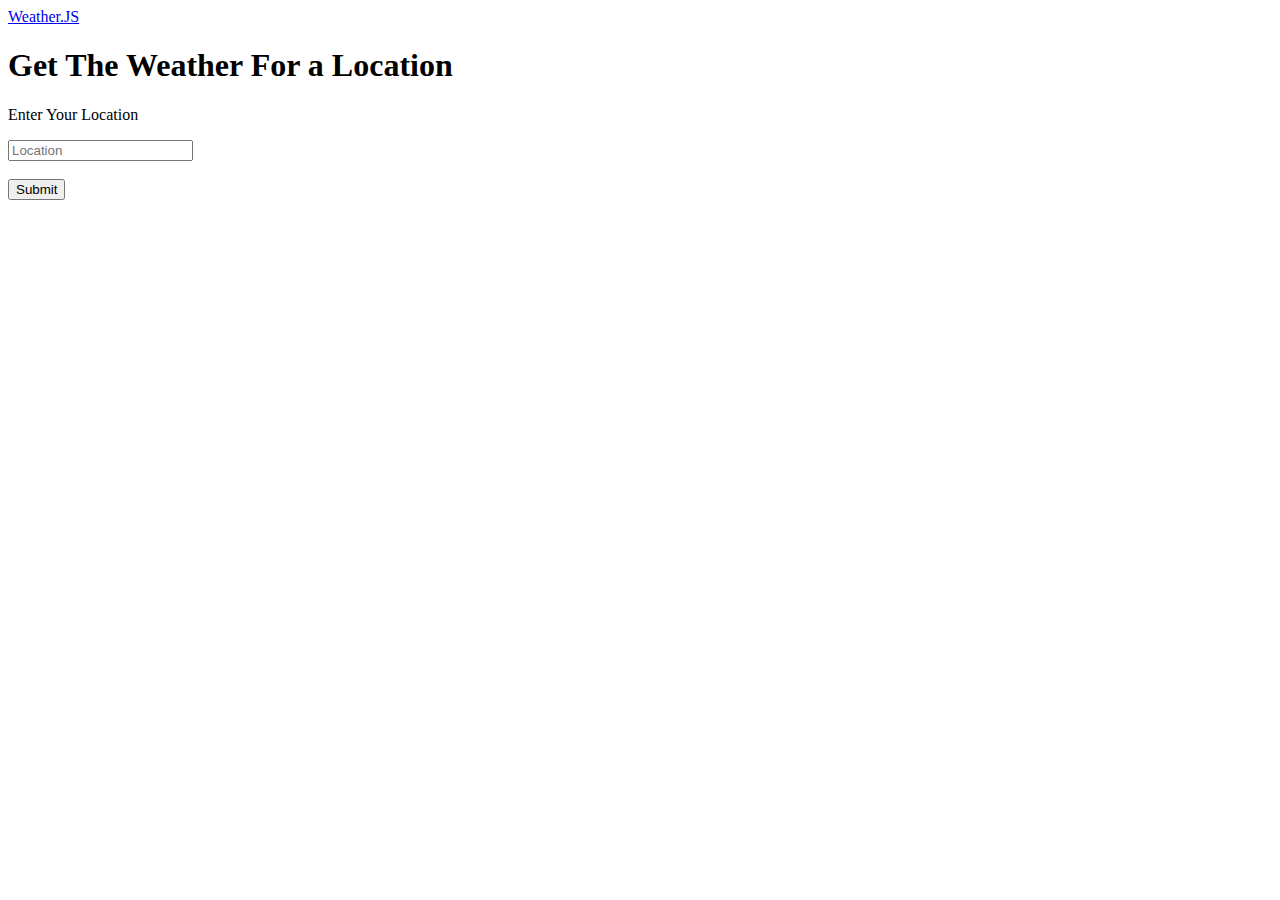
<file: Homeworks/MyProject_1/index.html>
<!DOCTYPE html>
<html lang="en">
 
  <head>
    <meta charset="UTF-8" />
    <meta name="viewport" content="width=device-width, initial-scale=1.0" />
    <title>Project</title>
  </head>
  <body>
    <body>
        <nav class="navbar navbar-dark bg-primary mb-3">
            <div class="container">
                <a href="#" class="navbar-brand">Weather.JS</a>
            </div>
        </nav>
        <div class="container searchContainer">
            <div class="search card card-body">
                <h1>Get The Weather For a Location</h1>
                <p class="lead">Enter Your Location</p>
                <input type="text" id="searchUser" class="form-control" placeholder="Location">
            </div>
            <br>
            <div id="profile"></div>
        </div>
        <div class="container text-center mt-2">
            <button class="btn btn-primary" id="submit">Submit</button>
        </div>
        
        <div id="content">

        </div>
       <!-- <footer class="mt-5 p-3 text-center bg-light">
             Weather.js &copy;
        </footer>
        -->
  </body>
  <script src="fetch.js"></script>
  <script src="ui.js"></script>
  <script src="app.js"></script>
</html>
</file>
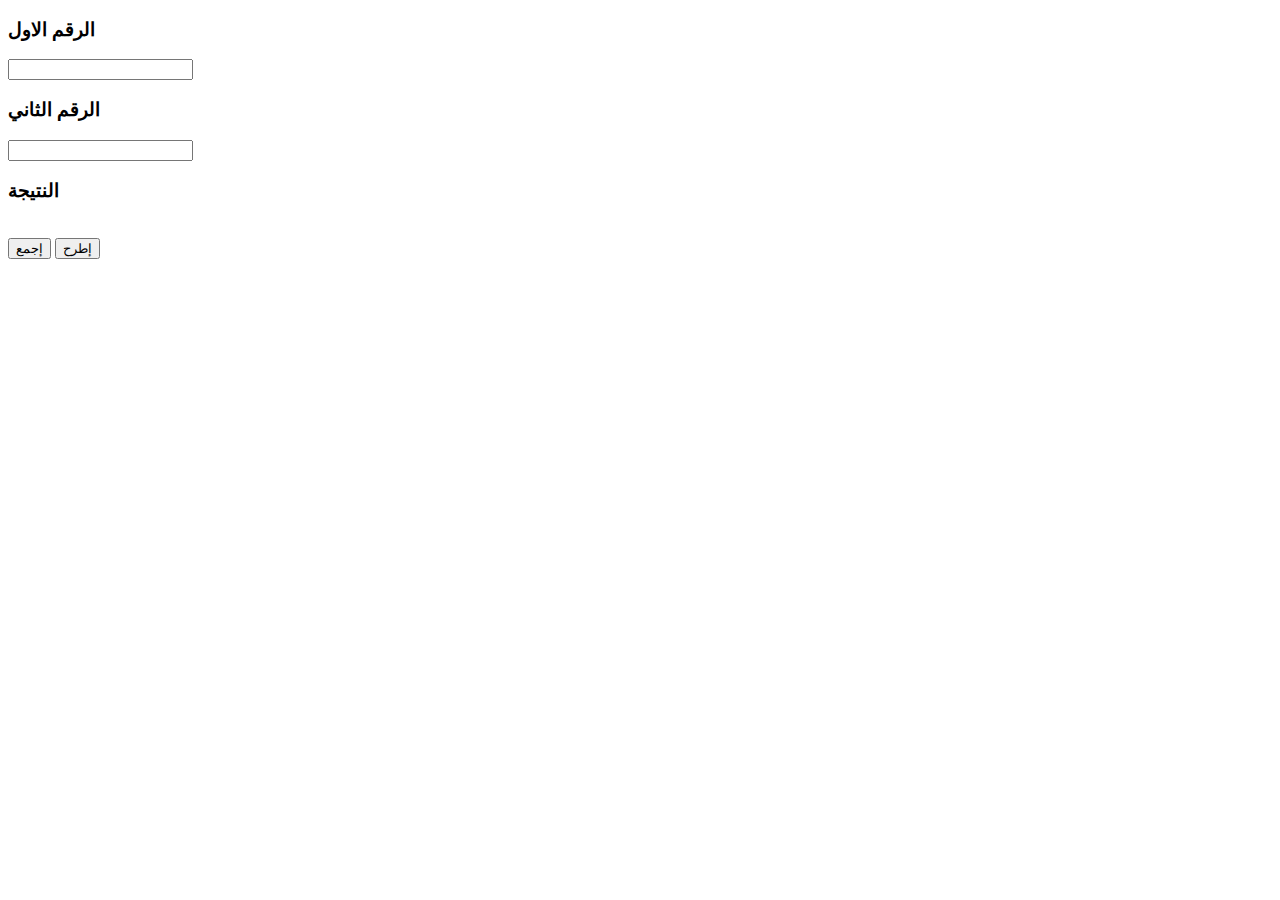
<file: Homeworks/HW1/indexVar.html>
<!DOCTYPE html>
<html>
    <title>js var HW</title>
    <head>
       <meta charset="UTF-8">
    </head>
    <body>
        <h3>الرقم الاول </h3>
        <input type="text" id="n1" >
        <br>
        <h3>الرقم الثاني</h3>
        <input type="text" id="n2" >
        <br>
        <h3>النتيجة</h3>
        <p id="answer"></p>
        <br>
        <input type="button" value="إجمع" onclick=" sumcalc()">
        <input type="button" value="إطرح" onclick=" mincalc()">        
    </body>
     <script type="text/javascript" src="./js/var.js"></script>
</html>
</file>
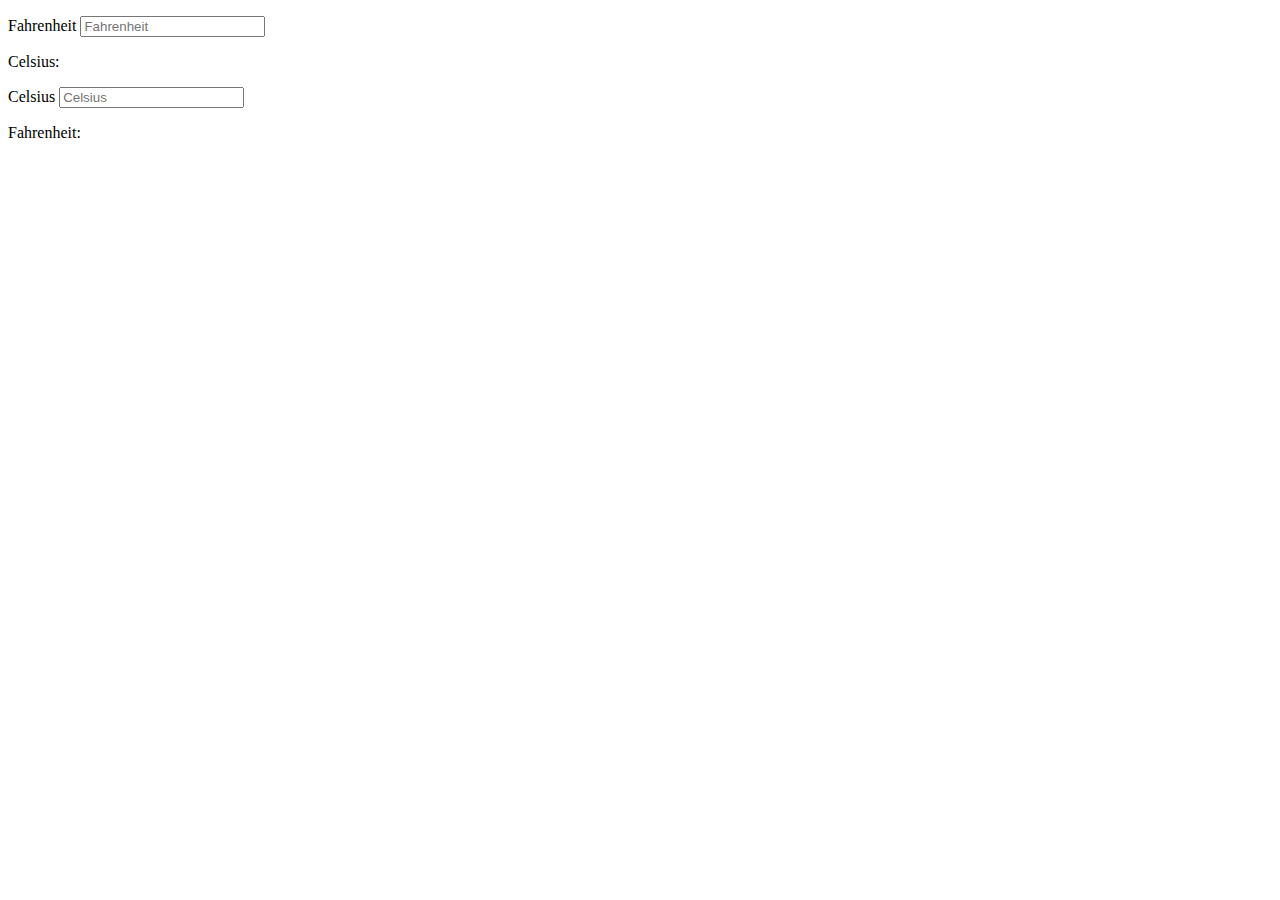
<file: Homeworks/HW1/Temperature.html>
<!DOCTYPE html>
<html>
    <meta charset="UTF=8">

    <body>
        <p>
            <label>Fahrenheit</label>
            <!--define a numberbox & make an id and define what's number is in box to js -->
            <input id="inputFahrenheit" type="number" placeholder="Fahrenheit"
            oninput="temperatureConverter1(this.value)"
            onchange="temperatureConverter1(this.value)">
         </p>
         <!--the result of converting from fahrenheit to celsius-->
             <p>Celsius: <span id="outputCelsius"></span></p> 

        <p>
            <label>Celsius</label>
            <!--define a numberbox & make an id and define what's number is in box to js -->
            <input id="inputcelsius" type="number" placeholder="Celsius"
            oninput="temperatureConverter2(this.value)"
            onchange="temperatureConverter2(this.value)">
        </p>
        <!--the result of converting from celsius to fahrenheit-->
        <p>Fahrenheit: <span id="outputFahrenheit"></span></p> 

  </body>
    <script src="./js/temp.js"></script>
  </html>
</file>
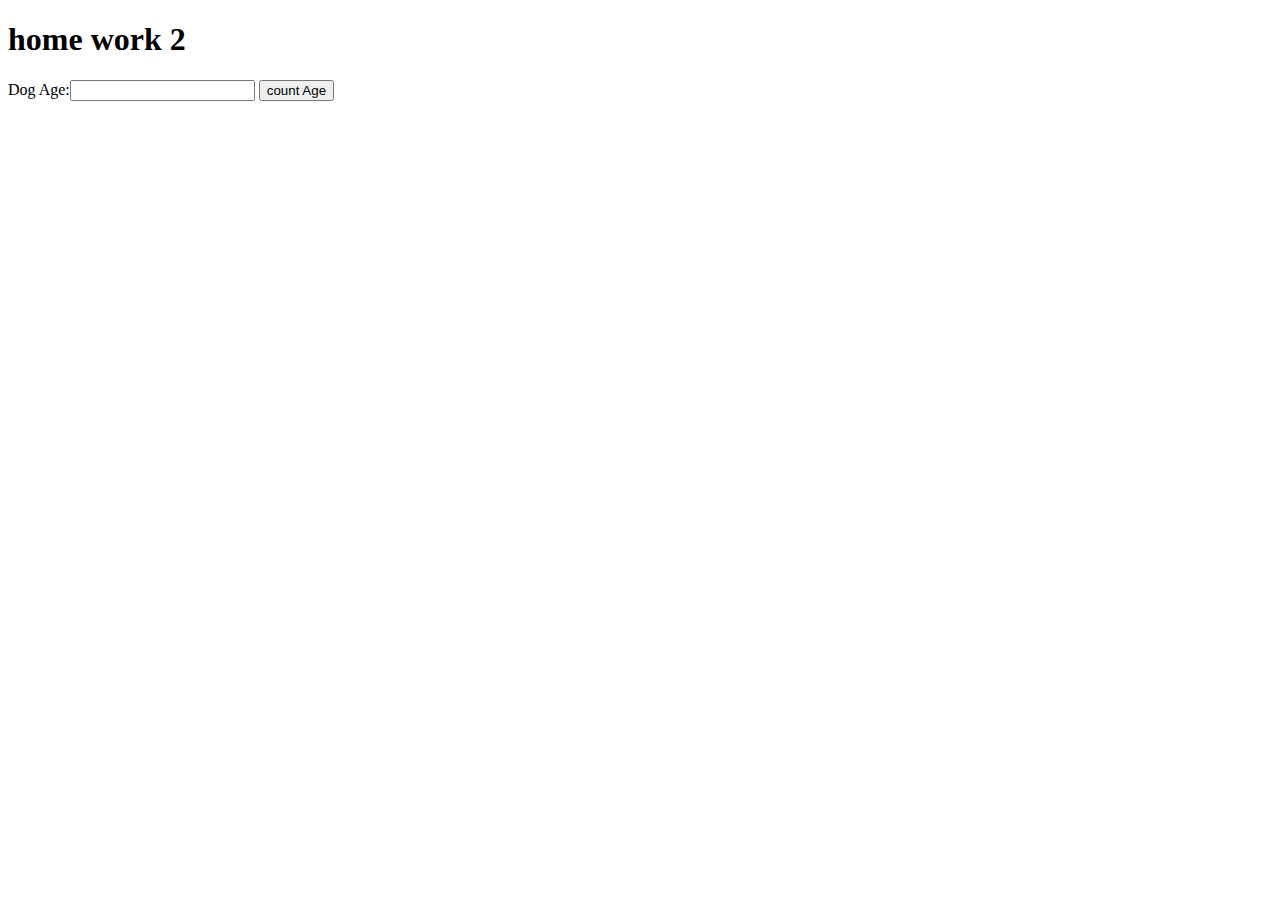
<file: Homeworks/HW2/Hw2.html>
<!DOCTYPE html>
<html>
<title>HW2</title>
<meta charset="UTF-8">
<header>
<h1>home work 2</h1>

</header>
<body>
    Dog Age:<input type="number" id="dogage">


    <button onclick="calculateDogAge()">count Age</button>
    
    <h2 id= "theage"></h2>
    
    
    <script> 

   function calculateDogAge() {
    var year = document.getElementById("dogage").value;
    var dogYears = 7*year;
    console.log("Your doggie is " + dogYears + " years old in dog years!");
    document.getElementById("theage").innerHTML=`Your doggie is  ${dogYears}  years old in dog years!`;
}

    </script> 

</body>

</html>
</file>
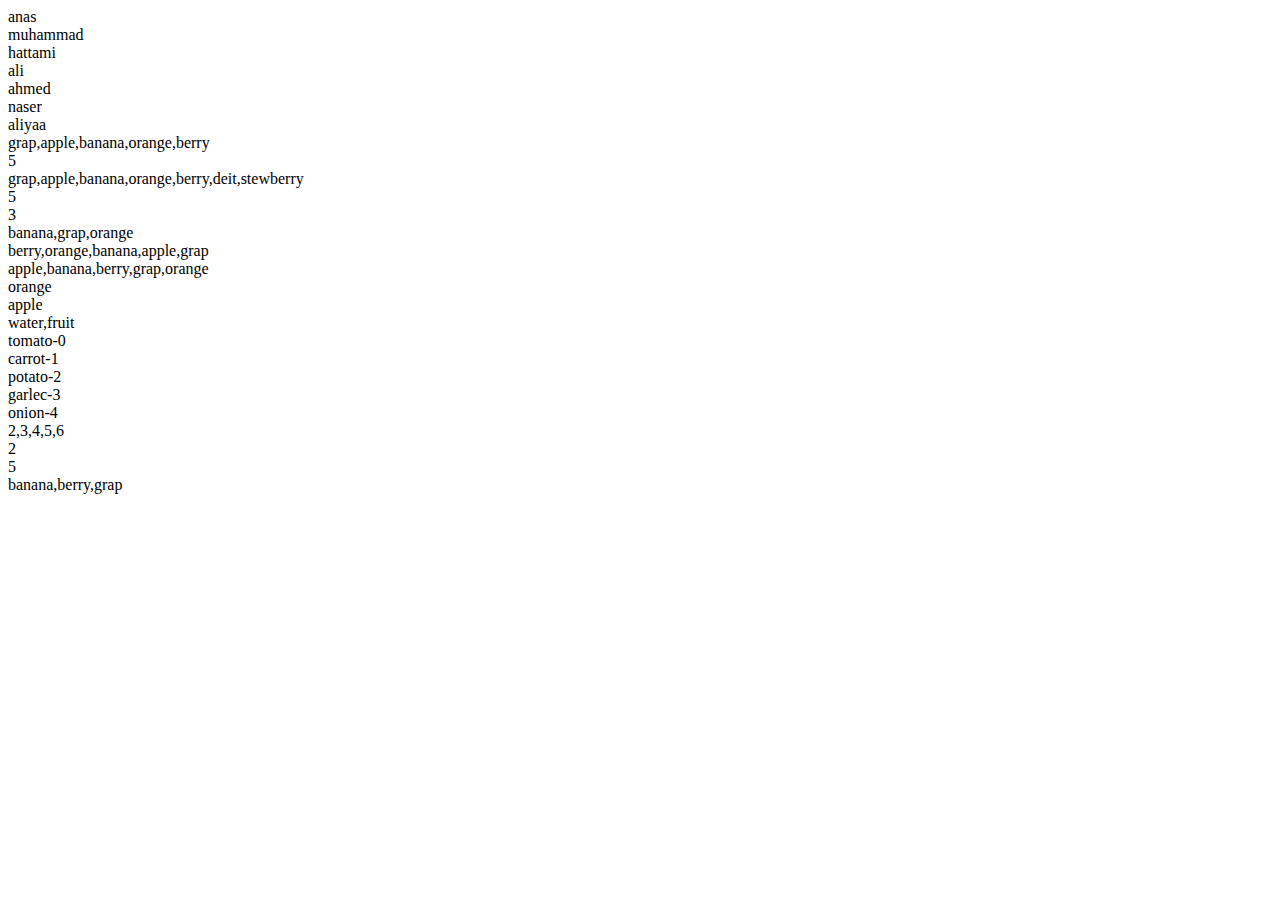
<file: Homeworks/HW3/HW3.html>
<!DOCTYPE html>
<htm>
    <head>
        <meta charset="UTF-8">
    </head>
    <body>

    </body>
    <script>
       //1
       var arrayname=["anas","muhammad","hattami"];
        for(i=0; i<arrayname.length; i++){

            document.write(arrayname[i]+"<br/>");

        }
        //direct 
        var i;
        var array2=new Array();
            array2[0]="ali";
            array2[1]="ahmed";
            array2[2]="naser";
            for(i=0; i<array2.length; i++){

                document.write(array2[i]+"<br>");
            }
        //constructor
        var array3=new Array("nora","aliyaa","fatima");
      // for(i=0; i<array3.length;i++){
            document.write(array3[1]+"<br>");
     //   }

     var fruit=["grap","apple", "banana",  "orange", "berry",];
        fruit1 = fruit.toLocaleString(); // get the array with local device setting
       document.write(fruit1+"<br>");
      
       var fruits =["deit", "stewberry"]
  
       
       var vegetable= new Array("tomato", "carrot", "potato", "garlec", "onion");
       document.write(vegetable.length+"<br>"); //get th length == number of values of an array start from 1
       
       const sale= fruit.concat(fruits); // let us to show tow arrays in ine array
       document.write(sale+"<br>");
       
       console.log(fruits.fill("fresh"));//fill the elemnts into array to static value

       const pusharr=["apple", "banana", "grap"] // add elements to the end of array ---- but I can't brows it
       thepush = pusharr.push("ananas", "bashen fruit");
       document.write(thepush+"<br>");

       _unShift= fruits.unshift("I like"); // add element\s to the beginning of array ---- but I can't brows it
       document.write(_unShift+"<br>");
       
       const _fruits= ["apple", "banana", "grap", "orange"]; // add/remove element\s to/from the given array ---- but I can't brows it
       sp=_fruits.splice(1,3, "watermelon", "papaya");
       document.write(sp+"<br>");

       
       document.write(fruit.reverse()+"<br>"); //revers the elements in the arraylike a mirror
       
       document.write(fruit.sort()+"<br>");//sort the elements a-z
       
       document.write(fruit.pop()+"<br>"); //remove & return the last element in array 
       document.write(fruit.shift()+"<br>");//remove & return the first element in array

        const freshdrink= new Array("ice","water","fruit","sugar"); //return a new array as a copy of the part of the giving array
        juice=freshdrink.slice(1,3)//the length of takeing that what i allowed it to 
        console.log(juice); document.write(juice+"<br>");

      // TODO: .map(); .filter(); .find() forEach;
const arr4 = [2, 3, 4, 5, 6, 7, 8, 9, 10, "hello"];


        //return a new array with specified function for every elements in array
        const maparr = vegetable.map((item, key) => {
            console.log(item, key); document.write(item+"-"+ key+"<br>");

        });

        //fillter the elements type number or string or ...etc
        const arrmix = [2,"ice","banana","orang", 3, 4, 5, 6];
        const filterArray = arrmix.filter((item) => typeof item === "number");
        document.write(filterArray+"<br>");

        //find ~ search the specific item that we selected
        const findItem = arrmix.find((item) => item === 2);
        document.write(findItem+"<br>");

        //find ~ search the specific item that we selected
        const findItemNext = arrmix.findIndex((item) => item === 4);
        document.write(findItemNext+"<br>");

        // push items(elements) from array with for each loop
        let pushedArray = [];
        fruit.forEach((element) => {
            console.log(element);
            pushedArray.push(element);
        });
        document.write(pushedArray);

        ///----------- I wish i'm doing well ----------///
    </script>
</htm>
</file>
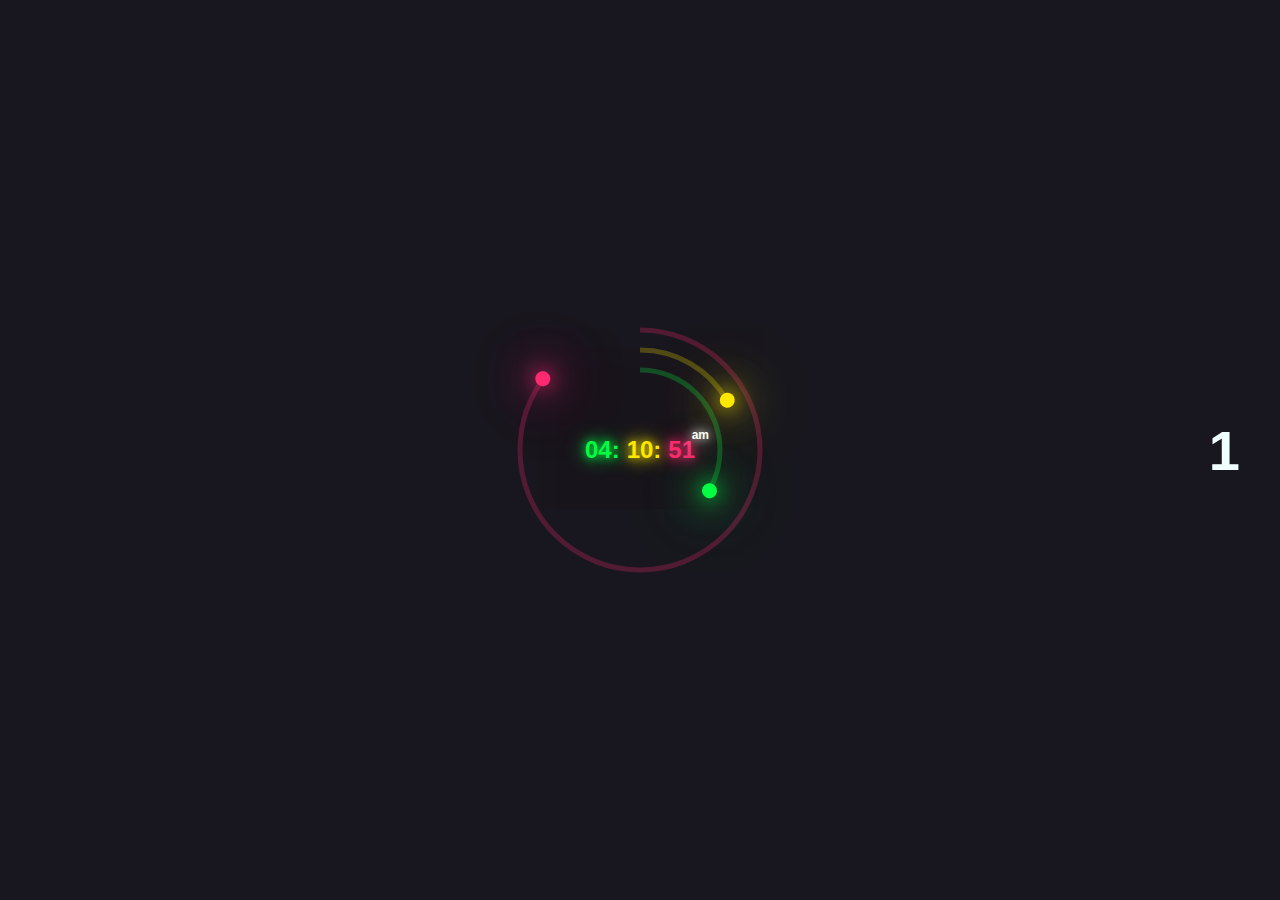
<file: Homeworks/HW4/dayandtime.html>
<!DOCTYPE html>
<title>HW3</title>
<meta charset="UTF-8">
<link rel="stylesheet" href="./css.css">
<html>
<header>
</header>
<body>
   
      
    <div class="timeapi2">
        <span id="time2">1</span>
    </div>
 
    <!--current time with js method-->
        <div class="timeapi">
            <span id="time"></span>
        </div>
 
    <!--current time manually-->
    <div id="time">
        <div class="circle" style="--clr:#ff2972">
            <div class="dots sec_dots"></div>
            <svg>
                <circle cx="120" cy="120" r="120" id="ss"></circle>
            </svg>
        </div>
        <div class="circle" style="--clr:#fee800">
            <div class="dots min_dots"></div>
            <svg>
                <circle cx="100" cy="100" r="100" id="mm"></circle>
            </svg>
        </div>
        <div class="circle" style="--clr:#04fc43">
            <div class="dots hr_dots"></div>
            <svg>
                <circle cx="80" cy="80" r="80" id="hh"></circle>
            </svg>
        </div>
        <div class="timebox">
            <div id="hours" style="--c:#04fc43;">00</div>
            <div id="minutes" style="--c:#fee800;">00</div>
            <div id="secounds" style="--c:#ff2972;">00</div>
            <div class="ap"><div id="ampm" style="--c:#ffffff;">AM</div></div>
        </div>
    </div>
        
</body>
<script src="./jsHW3.js"></script>
</html>
</file>
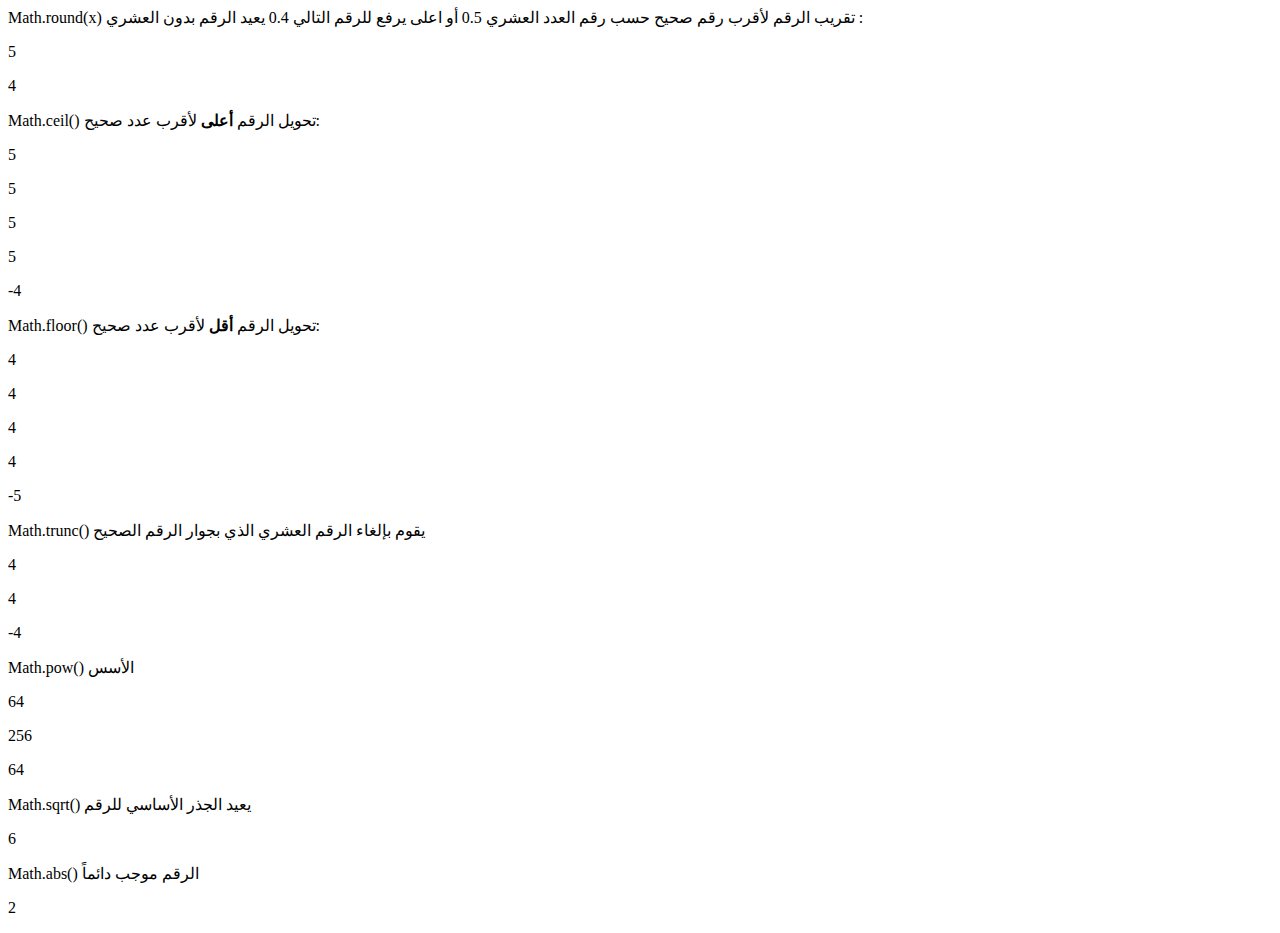
<file: Homeworks/HW5/HW5.html>
<html>
<header>
    <meta charset="UTF-8">
    <title>JavaScript simple Math</title>
</header>
<body>



<p>Math.round(x) تقريب الرقم لأقرب رقم صحيح حسب رقم العدد العشري 0.5 أو اعلى يرفع للرقم التالي 0.4 يعيد الرقم بدون العشري :</p>
<p id="round"></p>
<p id="round1"></p>

<p>Math.ceil() تحويل الرقم <strong>أعلى</strong> لأقرب عدد صحيح:</p>
<p id="ceil"></p>
<p id="ceil1"></p>
<p id="ceil2"></p>
<p id="ceil3"></p>
<p id="ceil4"></p>

<p>Math.floor() تحويل الرقم <strong>أقل</strong> لأقرب عدد صحيح:</p>
<p id="floor"></p>
<p id="floor1"></p>
<p id="floor2"></p>
<p id="floor3"></p>
<p id="floor4"></p>

<p>Math.trunc() يقوم بإلغاء الرقم العشري الذي بجوار الرقم الصحيح </p>
<p id="trunc"></p>
<p id="trunc1"></p>
<p id="trunc2"></p>

<p>Math.pow() الأسس </p>
<p id="pow"></p>
<p id="pow1"></p>
<p id="pow2"></p>

<p>Math.sqrt() يعيد الجذر الأساسي للرقم </p>
<p id="sqrt"></p>

<p>Math.abs() الرقم موجب دائماً</p>
<p id="abs"></p>




</body>
<script src="./jsHW5.js"></script>
</html>
</file>
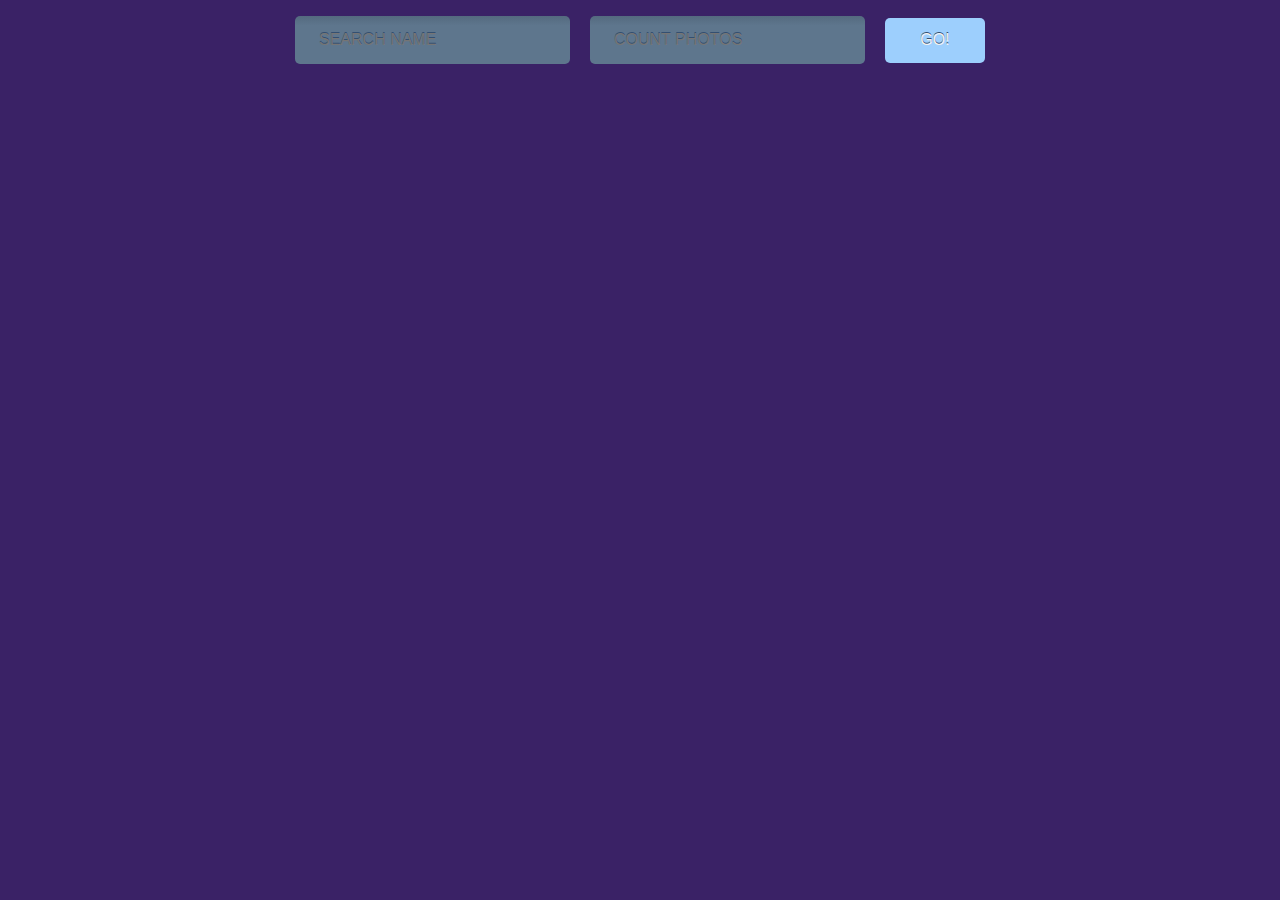
<file: Homeworks/HW6/htmlApi.html>
<!DOCTYPE html>
<html lang="en">

<head>
    <meta charset="UTF-8" />
    <meta http-equiv="X-UA-Compatible" content="IE=edge" />
    <meta name="viewport" content="width=device-width, initial-scale=1.0" />
    <link rel="stylesheet" href="./cssApi.css" />
    <title>Document</title>
</head>

<body>
    <form action="" onsubmit="" class="form">
        <input type="text" name="name" placeholder="Search name" id="search" class="textBox"/>
        <input type="text" name="number" placeholder="Count photos" id="count"  class="textBox" />
        <input type="submit" value="Go!"  class="textBtn"/>
    </form>
    <div class="fullImageView"></div>
    <script src="./jsApi.js"></script>
</body>

</html>
</file>
<file: Homeworks/HW4/css.css>
*{
    margin: 0;
    padding: 0;
    box-sizing: border-box;
}
body{
    display: flex;
    justify-content: center;
    align-items: center;
    min-height: 100vh;
    overflow: hidden;
    background: #18171f;
}
#time{
    position: relative;
    width: 250px;
    height: 250px;
    display: flex;
    justify-content: center;
    align-items: center;
}
#time .circle{
    position: absolute;
    display: flex;
    justify-content: center;
    align-items: center;
}
#time .circle svg{
    position: relative;
    transform: rotate(270deg);
}
#time .circle:nth-child(1) svg{
    width: 250px;
    height: 250px;
}
#time .circle:nth-child(2) svg{
    width: 210px;
    height: 210px;
}
#time .circle:nth-child(3) svg{
    width: 170px;
    height: 170px;
}
#time .circle svg circle{
    width: 100%;
    height: 100%;
    fill: transparent;
    stroke: var(--clr);
    stroke-width: 5;
    transform: translate(5px,5px);
    opacity: 0.25;
}
#time .circle:nth-child(1) svg circle{
    stroke-dasharray: 760;
    stroke-dashoffset: 760;
}
#time .circle:nth-child(2) svg circle{
    stroke-dasharray: 630;
    stroke-dashoffset: 630;
}
#time .circle:nth-child(3) svg circle{
    stroke-dasharray: 510;
    stroke-dashoffset: 510;
}
.dots{
    position: absolute;
    height: 100%;
    width: 100%;
    display: flex;
    justify-content: center;
    align-items: flex-start;
    z-index: 10;
}
.dots::before{
    content: '';
    position: absolute;
    top: -3px;
    height: 15px;
    width: 15px;
    background: var(--clr);
    border-radius: 50%;
    box-shadow: 0 0 20px var(--clr),
    0 0 40px var(--clr),
    0 0 60px var(--clr),
    0 0 80px var(--clr);
}
.timebox{
    position: absolute;
    inset: 0;
    display: flex;
    justify-content: center;
    align-items: center;
    width: 100%;
    color: azure;
    font-family:'Segoe UI', Tahoma, Geneva, Verdana, sans-serif;
    gap: 15px;
    font-size: 1.5em;
    font-weight: bold;
}
.timebox #hours::after,
.timebox #minutes::after{
    content: ':';
    position: absolute;
}
.timebox div{
    color: var(--c);
    text-shadow: 0 0 10px var(--c),
    0 0 20px var(--c);
}
.ap{
    position: absolute;
    transform: translateY(-15px);
    font-size: 0.5em;
    right: 56px;
}

.timeapi{
    position: absolute;
    inset: 10;
    padding-left: 2.5rem;
    display: flex;
    justify-content: left;
    align-items: left;
    width: 100%;
    color: azure;
    font-family:'Segoe UI', Tahoma, Geneva, Verdana, sans-serif;
    gap: 15px;
    font-size: 3.5em;
    font-weight: bold;
}
.timeapi2{
    position: absolute;
    inset: 10;
    padding-right: 2.5rem;
    display: flex;
    justify-content: right;
    align-items: right;
    width: 100%;
    color: azure;
    font-family:'Segoe UI', Tahoma, Geneva, Verdana, sans-serif;
    gap: 15px;
    font-size:3.5em;
    font-weight: bold;
}
/*
#time1{
    position: relative;
    width: 250px;
    height: 250px;
    display: flex;
    justify-content: center;
    align-items: center;
}
#time1 .circle{
    position: absolute;
    display: flex;
    justify-content: center;
    align-items: center;
}
#time1 .circle svg{
    position: relative;
    transform: rotate(270deg);
}
#time1 .circle:nth-child(1) svg{
    width: 250px;
    height: 250px;
}
#time1 .circle:nth-child(2) svg{
    width: 210px;
    height: 210px;
}
#time1 .circle:nth-child(3) svg{
    width: 170px;
    height: 170px;
}
#time1 .circle svg circle{
    width: 100%;
    height: 100%;
    fill: transparent;
    stroke: var(--clr);
    stroke-width: 5;
    transform: translate(5px,5px);
    opacity: 0.25;
}
#time1 .circle:nth-child(1) svg circle{
    stroke-dasharray: 760;
    stroke-dashoffset: 760;
}
#time1 .circle:nth-child(2) svg circle{
    stroke-dasharray: 630;
    stroke-dashoffset: 630;
}
#time1 .circle:nth-child(3) svg circle{
    stroke-dasharray: 510;
    stroke-dashoffset: 510;
}*/
</file>
<file: Homeworks/HW6/cssApi.css>
/* imports */

@import url('https://fonts.googleapis.com/css2?family=Montserrat:wght@100;200;300;400;500;600;700;800;900&display=swap');
* {
    box-sizing: border-box;
    margin: 0;
    padding: 0;
}

:root {
    --bodyBackground: #ffffff;
    --shadow: #776d5b
}

body {
    background-color: #3a2266;
    background-image: src"./image/1.jpg";
    background-attachment: fixed;
    background-size: cover;
    font-family: 'Montserrat', sans-serif;
}

.fullImageView {
    display: flex;
    justify-content: center;
    align-items: center;
    flex-wrap: wrap;
    gap: 20px;
    margin: 3rem 0;
}

.singlePhoto {
    flex: 0 0 28.333%;
    background-color: var(--bodyBackground);
    padding-bottom: 1rem;
    box-shadow: 0 1px 10px 0 var(--shadow);
    border-radius: 10px;
}

.myPhoto {
    width: fit-content;
    width: 100%;
    height: 200px;
}

.myPhoto img {
    width: 100%;
    object-fit: cover;
    height: 100%;
    border-top-left-radius: 10px;
    border-top-right-radius: 10px;
}

.username span:nth-child(1) {
    font-size: 1rem;
    font-weight: bold;
}

.username {
    padding: 1rem;
}

.statistics {
    display: flex;
    align-items: center;
    justify-content: space-between;
    margin-top: 1rem;
}

.likesAndDownloads {
    display: flex;
    align-items: center;
}

.likesAndDownloads span {
    margin-left: 0.5rem;
}
.form{
    display: flex;
    justify-content: center;
    align-items: center;
    flex-wrap: wrap;
    margin: 0.4rem;

}
.textBox {
    font-family: 'Montserrat', sans-serif;
    width: 275px;
    border: solid 1px #ccc;
    height: 26px;
    background: #b18ef3;
    background: -moz-linear-gradient(top, #546A7F 0%, #5E768D 20%);
    background: -webkit-gradient(linear, left top, left bottom, color-stop(0%, #546A7F), color-stop(20%, #5E768D));
    border-style: hidden;
    border-radius: 5px;
    -moz-border-radius: 5px;
    -webkit-border-radius: 5px;
   /* -moz-box-shadow: 0 1px 0 #f2f2f2;
    -webkit-box-shadow: 0 1px 0 #F2F2F2;*/
    font-family: sans-serif;
    font-size: 16px;
    color: #F2F2F2;
    text-transform: uppercase;
    text-shadow: 0 -1px 0 #334F71;
    padding: 1.5rem;
    margin: 10px;
}

.textBox:focus {
    background: #728EAA;
    background: -moz-linear-gradient(top, #668099 0%, #728EAA 20%);
    background: -webkit-gradient(linear, left top, left bottom, color-stop(0%, #668099), color-stop(20%, #728EAA));
    outline: 0;
}
.textBtn{
    font-family: 'Montserrat', sans-serif;
    font-size: 1rem;
    width: 100px;
    border: solid 1px rgb(64, 57, 104);
    height: 45px;
   /* background: #b18ef3;*/
    background: #9dcffd ;
   
    border-style: hidden;
    border-radius: 5px;
    -moz-border-radius: 5px;
    -webkit-border-radius: 5px;
   /* -moz-box-shadow: 0 1px 0 #f2f2f2;
    -webkit-box-shadow: 0 1px 0 #F2F2F2;*/
    font-family: sans-serif;
    font-size: 16px;
    color: #F2F2F2;
    text-transform: uppercase;
    text-shadow: 0 -1px 0 #334F71;
    padding: 3px;
    margin: 10px;
}
</file>
